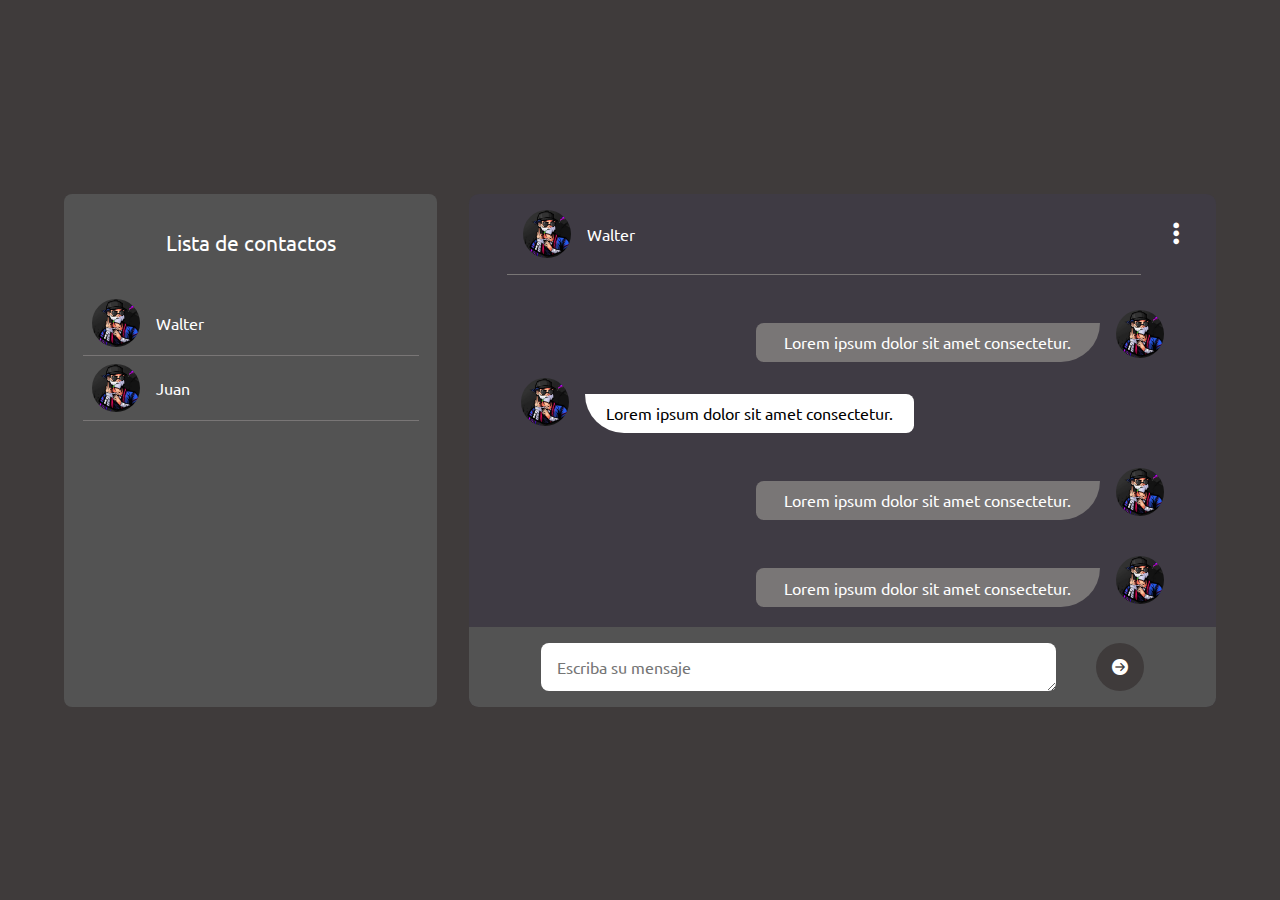
<file: index.html>
<!DOCTYPE html>
<html lang="es">
<head>
    <meta charset="UTF-8">
    <meta http-equiv="X-UA-Compatible" content="IE=edge">
    <meta name="viewport" content="width=device-width, initial-scale=1.0">
    <title>Chat Online</title>
    <link rel="stylesheet" href="css/index.css">
</head>
<body>
    <main class="contenido-central">
        <div class="contenedor">
            <!-- Sección de contactos -->
            <section class="chat-contactos">
               <div class="contenedor">
                    <!-- <form action="" class="buscar-contacto">
                            <input class="campo-search" type="text" placeholder="Buscar contacto">
                            <button class="btn-search" type="submit">
                                <i class="fa-solid fa-magnifying-glass"></i>
                            </button>   
                    </form> -->
               </div>
               <div class="lista-contactos">
                   <div class="contenedor">
                       <h5 class="contacto-titulo">Lista de contactos</h5>
                       <div class="contacto">
                            <img class="foto-perfil" src="img/usuario_perfil.jpg" alt="foto-perfil">
                            <span class="nombre-contacto">Walter</span>
                       </div>
                       <div class="contacto">
                        <img class="foto-perfil" src="img/usuario_perfil.jpg" alt="foto-perfil">
                        <span class="nombre-contacto">Juan</span>
                   </div>
                   </div>
               </div>
            </section>

            <!-- Sección de chat central -->
            <section class="chat-usuarios">
                <div class="contacto-chat">
                    <div class="contenedor">
                        <div class="informacion-usuario__chat">
                            <img class="foto-perfil" src="img/usuario_perfil.jpg" alt="foto-perfil">
                            <div class="info-chat__usuario">
                                <span class="nombre-contacto">Walter</span>
                            </div>
                        </div>
                        <div class="opcion">
                            <i class="fa-solid fa-ellipsis-vertical"></i>
                        </div>
                    </div>
                    <div class="sala-chat">
                        <div class="contenedor">
                            <div class="chat">
                                <div class="mensaje-contacto">
                                    <img class="foto-usuario" src="img/usuario_perfil.jpg" alt="foto-perfil">
                                    <p class="mensaje">Lorem ipsum dolor sit amet consectetur.</p>
                                </div>
                                <div class="mensaje-usuario">
                                    <img class="foto-usuario" src="img/usuario_perfil.jpg" alt="foto-perfil">
                                    <p class="mensaje">Lorem ipsum dolor sit amet consectetur.</p>
                                </div>
                                <div class="mensaje-contacto">
                                    <img class="foto-usuario" src="img/usuario_perfil.jpg" alt="foto-perfil">
                                    <p class="mensaje">Lorem ipsum dolor sit amet consectetur.</p>
                                </div><div class="mensaje-contacto">
                                    <img class="foto-usuario" src="img/usuario_perfil.jpg" alt="foto-perfil">
                                    <p class="mensaje">Lorem ipsum dolor sit amet consectetur.</p>
                                </div>
                            </div>
                        </div>
                    </div>
                    <div class="campo-escritura">
                        <div class="contenedor">
                            <form class="mensaje-enviar" action="">
                                <textarea class="mensaje-en" type="text" placeholder="Escriba su mensaje"></textarea>
                                <button class="btn-submit" type="submit">
                                    <i class="fa-solid fa-circle-arrow-right"></i>
                                </button>
                            </form>
                        </div>
                    </div>
                </div>
            </section>
        </div>
    </main>
</body>
</html>
</file>
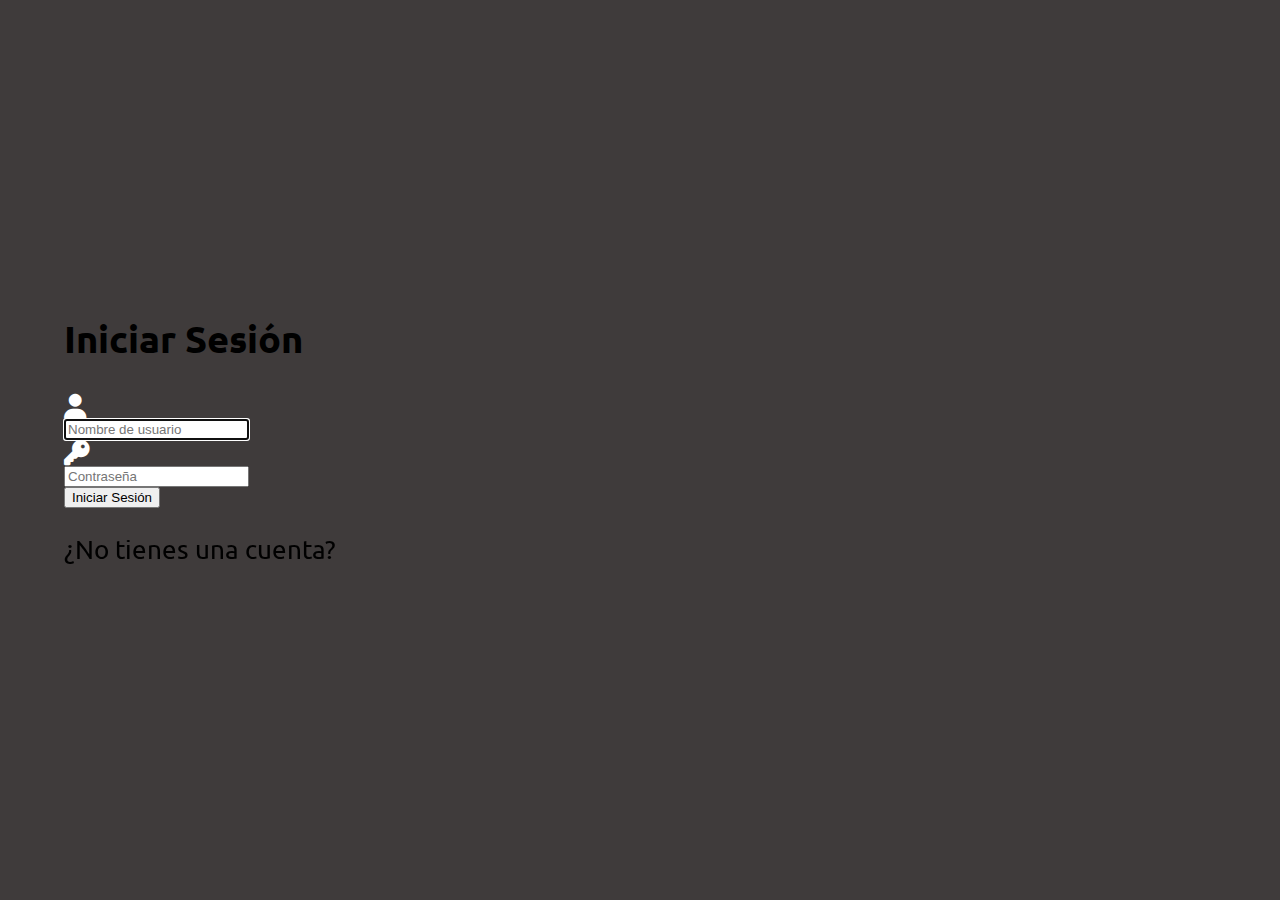
<file: login.html>
<head>
    <link rel="stylesheet" href="css/index.css">
</head>
<body>
    <main class="contenido-central">
        <div class="contenedor">
            <form class="formulario" action="">
                <h2 class="formulario-titulo">Iniciar Sesión</h2>
                <div class="campo">
                    <span class="icon-form">
                        <i class="fa-solid fa-user"></i>
                    </span>
                    <input class="campo__input" type="text" name="username" placeholder="Nombre de usuario" autofocus required>
                </div>
                <div class="campo">
                    <span class="icon-form">
                        <i class="fa-solid fa-key"></i>
                    </span>
                    <input class="campo__input" type="password" name="password" placeholder="Contraseña" required>
                </div>
                <input class="btn-submit" type="submit" value="Iniciar Sesión">
                <p class="cambio-formulario">
                    <a href="#">¿No tienes una cuenta?</a>
                </p>
            </form>
        </div>
    </main>
</body>
</file>
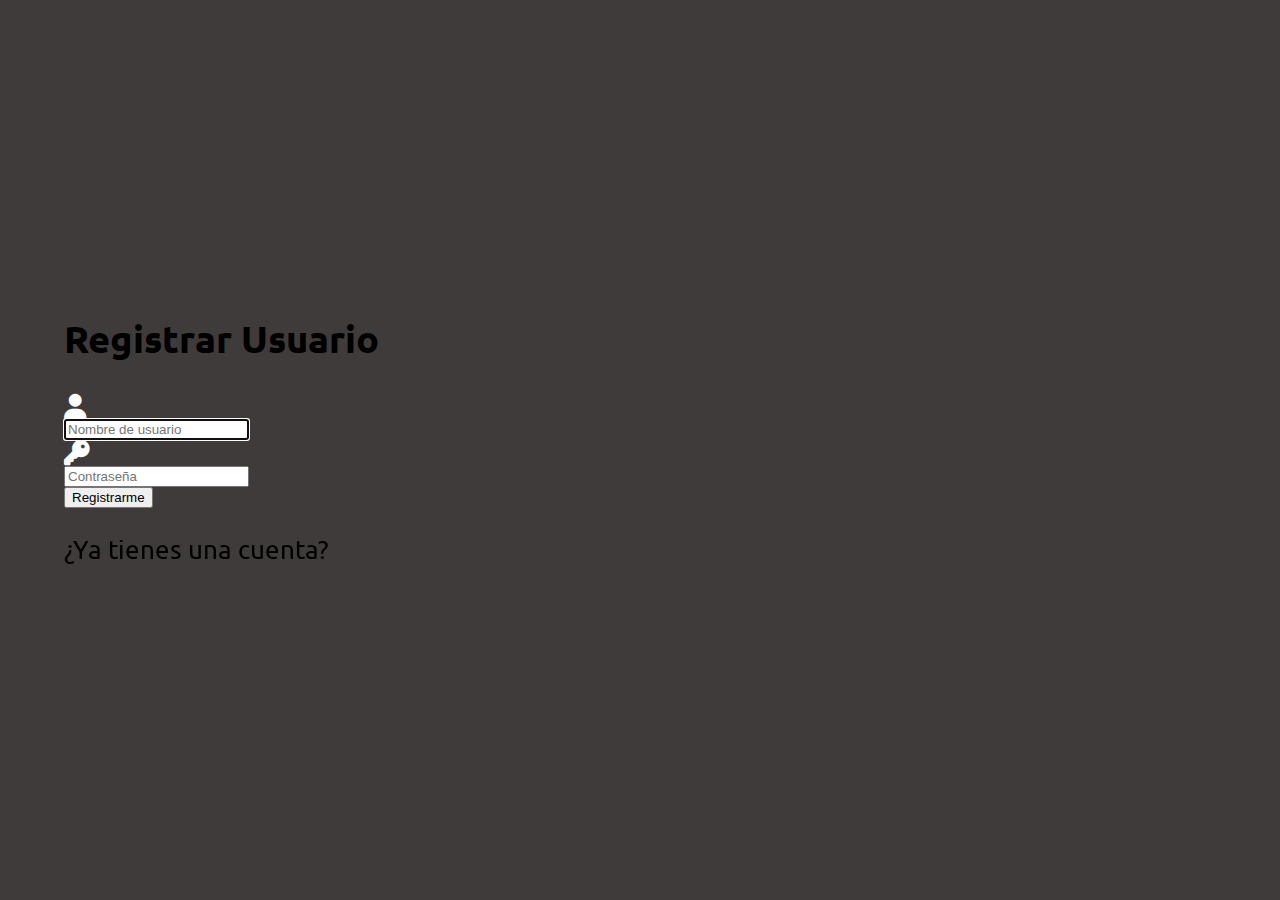
<file: registro.html>
<head>
    <link rel="stylesheet" href="css/index.css">
</head>
<body>
    <main class="contenido-central">
        <div class="contenedor">
            <form class="formulario" action="">
                <h2 class="formulario-titulo">Registrar Usuario</h2>
                <div class="campo">
                    <span class="icon-form">
                        <i class="fa-solid fa-user"></i>
                    </span>
                    <input class="campo__input" type="text" name="username" placeholder="Nombre de usuario" autofocus required>
                </div>
                <div class="campo">
                    <span class="icon-form">
                        <i class="fa-solid fa-key"></i>
                    </span>
                    <input class="campo__input" type="password" name="password" placeholder="Contraseña" required>
                </div>
                <input class="btn-submit" type="submit" value="Registrarme">
                <p class="cambio-formulario">
                    <a href="#">¿Ya tienes una cuenta?</a>
                </p>
            </form>
        </div>
    </main>
</body>
</file>
<file: css/index.css>
@import url('https://cdnjs.cloudflare.com/ajax/libs/font-awesome/6.1.1/css/all.min.css');
@import url('https://fonts.googleapis.com/css2?family=Ubuntu:wght@300;400;500;700&display=swap');

:root {
    --colorPrimario: #3F3B3B;
    --colorSecundario: #797676;
    --colorBlanco: #FFF;
    --colorNegro: #000;
    --fuentePrincipal: 'Ubuntu', sans-serif;
}

html {
    font-family: 62.5%;
    box-sizing: border-box;
}

*, *:before, *:after {
    box-sizing: inherit;
}

/* Estilos globales */
body {
    font-family: var(--fuentePrincipal);
    font-size: 1.6rem;
    margin: 0;
    background-color: var(--colorPrimario);
}
img {
    width: 100%;
}
span, input {
    display: block;
}
span, p {
    color: var(--colorBlanco);
}
a {
    text-decoration: none;
    color: var(--colorNegro);
}

.contenedor {
    width: 90%;
    margin: auto;
}

.contenido-central {
    height: 100vh;
    display: flex;
    justify-content: center;
    align-items: center;
}
@media (min-width: 1000px) {
    .contenido-central .contenedor {
        display: grid;
        grid-template-columns: 1fr 2fr;
        column-gap: 2rem;
    }
}
/* sección contacto */

.chat-contactos {
    background-color: rgb(83, 83, 83);
    border-top-left-radius: .5rem;
    border-top-right-radius: .5rem;
    overflow: auto;
}
@media (min-width: 1000px) {
    .chat-contactos {
        border-radius: .5rem;
    }
    .chat-contactos::-webkit-scrollbar {
        display: none;
    }
}



.chat-contactos .contenedor .buscar-contacto {
    /* display: flex; */
    display: none;
}
@media (min-width: 800px) {
    .chat-contactos .contenedor .buscar-contacto {
        display: flex;
    }
}
.contenedor .buscar-contacto .campo-search{
    border: none;
    padding: .6rem 1rem;
    outline: none;
}
.contenedor .buscar-contacto .btn-search {
    border: none;
}
.lista-contactos .contenedor {
    display: flex;
}
.lista-contactos .contenedor .contacto-titulo {
    color: var(--colorBlanco);
    text-align: center;
    font-weight: 400;
    display: none;
}
@media (min-width: 1000px) {
    .lista-contactos .contenedor {
        flex-direction: column;
    }
    .lista-contactos .contenedor .contacto-titulo {
        display: block;
    }
}
.lista-contactos .contenedor .contacto {
    display: flex;
    flex-wrap: wrap;
    align-items: center;
    padding: .5rem .6rem;
    cursor: pointer;
}
@media (min-width: 1000px) {
    .lista-contactos .contenedor .contacto {
        border-bottom: 1px solid var(--colorSecundario);
    }
    .lista-contactos .contenedor .contacto:hover {
        background-color: var(--colorPrimario)
    }
}


.contenedor .contacto .foto-perfil {
    width: 3rem;
    height: 3rem;
    border-radius: 50%;
    margin-right: 1rem;
    cursor: pointer;
}
.contenedor .contacto .nombre-contacto {
    font-size: .8rem;
    margin-right: 1rem;
    display: none;
    font-size: 1rem;
}
@media (min-width: 1000px) {
    .contenedor .contacto .nombre-contacto {
        display: block;
    }
}

@media (min-width: 800px) {
    .contenedor .contacto .nombre-contacto {
        display: block;
    }
}

/* sección central del chat */

.chat-usuarios {
    background-color: rgb(63 59 68 / 100%);
    border-radius: .6rem;
}

.contacto-chat .contenedor {
    display: flex;
    align-items: center;
    justify-content: space-between;
}
.contacto-chat .contenedor .opcion {
    color: var(--colorBlanco);
    cursor: pointer;
}
.contacto-chat .contenedor .informacion-usuario__chat{
    width: 100%;
    display: flex;
    align-items: center;
    padding: 1rem;
    border-bottom: solid 1px var(--colorSecundario);
}
.contenedor .informacion-usuario__chat .foto-perfil {
    width: 3rem;
    height: 3rem;
    border-radius: 50%;
    margin-right: 1rem;
}
.contenedor .informacion-usuario__chat span {
    font-size: 1rem;
}

.contacto-chat .sala-chat {
    width: 100%;
    overflow-y: auto;
    padding: 1rem;
}

.sala-chat .contenedor .chat {
    width: 100%;
    height: 20rem;
    display: flex;
    flex-direction: column;
    align-items: space-between;
    overflow: auto;
}
.sala-chat .contenedor .chat::-webkit-scrollbar {
    width: 9px;
    height: 9px;
    display: none;
}
.sala-chat .contenedor .chat::-webkit-scrollbar-thumb {
    background-color: var(--colorSecundario);
    border-radius: .6rem;
}
.sala-chat .contenedor .chat::-webkit-scrollbar-thumb:hover {
    background-color: var(--colorBlanco);
    box-shadow: 0 0 2px 1px rgba(0, 0, 0, 0.2);
    display: block;
}
.contenedor .chat .mensaje-usuario {
    display: flex;
}
.chat .mensaje-usuario .foto-usuario {
    width: 3rem;
    height: 3rem;
    border-radius: 50%;
}

/* este codigo es importante para el listado de mensajes del mysql */
.chat .mensaje-usuario .mensaje {
    font-size: 1rem;
    margin-top: 1rem;
    margin-left: 1rem;
    background-color: var(--colorBlanco);
    color: var(--colorNegro);
    padding: .6rem 1.3rem;
    border-bottom-left-radius: 3rem;
    border-top-right-radius: .6rem;
    border-bottom-right-radius: .6rem;
    text-align: center;
}

.contenedor .chat .mensaje-contacto {
    display: flex;
    align-items: center;
    flex-direction: row-reverse;
}

.chat .mensaje-contacto .foto-usuario {
    width: 3rem;
    height: 3rem;
    border-radius: 50%;
    margin-left: 1rem;
}

/* este codigo es importante para el listado de mensajes del mysql */
.chat .mensaje-contacto .mensaje {
    font-size: 1rem;
    margin-top: 2rem;
    margin-left: 1rem;
    background-color: var(--colorSecundario);
    color: var(--colorBlanco);
    padding: .6rem 1.8rem;
    border-top-right-radius: .6 rem;
    border-top-left-radius: .6rem;
    border-bottom-left-radius: .6rem;
    border-bottom-right-radius: 3rem;
    text-align: center;
}

/* formulario de enviar mensajes */
.campo-escritura {
    background-color: rgb(83, 83, 83);
    padding: 1rem;
    border-bottom-left-radius: .6rem;
    border-bottom-right-radius: .6rem;
}

.campo-escritura .contenedor .mensaje-enviar {
    width: 100%;
    display: flex;
    justify-content: space-around;
}
.contenedor .mensaje-enviar .mensaje-en {
    width: 90%;
    padding: .9rem 1rem;
    border: none;
    outline: none;
    border-radius: .5rem;
    max-width: 80%;
    min-width: 80%;
    max-height: 3rem;
    min-height: 3rem;
    font-family: var(--fuentePrincipal);
    font-size: 1rem; 
}
.contenedor .mensaje-enviar .mensaje-en::-webkit-scrollbar {
    display: none;
}
.contenedor .mensaje-enviar .btn-submit {
    border: none;
    width: 3rem;
    height: 3rem;
    border-radius: 50%;
    background-color: var(--colorPrimario);
    color: var(--colorBlanco);
    cursor: pointer;
    display: flex;
    align-items: center;
    justify-content: center;
    font-size: 1rem;
}
</file>
